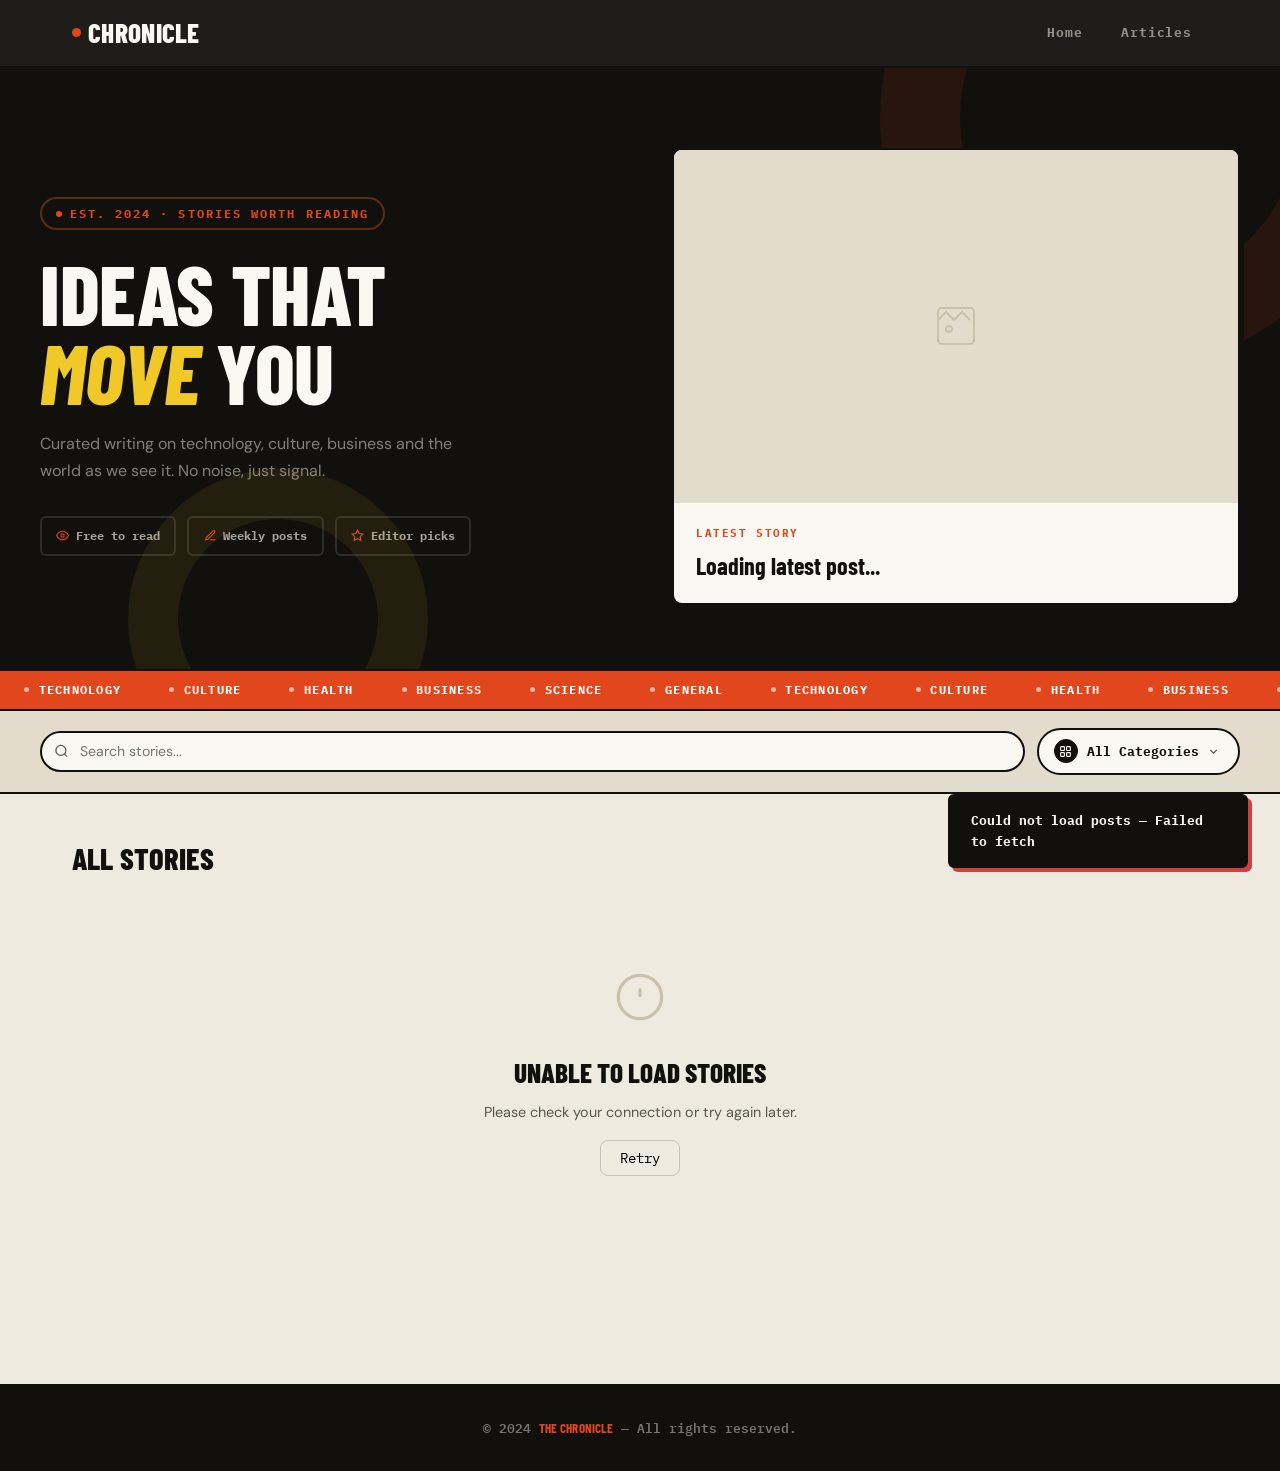
<file: index.html>
<!DOCTYPE html>
<html lang="en">
<head>
  <meta charset="UTF-8" />
  <meta name="viewport" content="width=device-width, initial-scale=1.0" />
  <title>The Chronicle — Stories Worth Reading</title>
  <meta name="description" content="A curated blog platform with stories, insights, and perspectives." />
  <link rel="stylesheet" href="css/styles.css" />
</head>
<body>

  <div class="scroll-progress" id="scroll-progress"></div>

  <header class="site-header" id="site-header">
    <div class="header-inner">
      <a href="index.html" class="site-logo">
        <div class="site-logo-dot"></div>
        Chronicle
      </a>
      <nav class="site-nav">
        <a href="index.html">Home</a>
        <a href="#posts">Articles</a>
      </nav>
    </div>
  </header>

  <section class="hero">
    <div class="hero-inner">
      <div class="hero-text">
        <div class="hero-kicker hero-anim hero-anim-1">
          <span class="hero-kicker-dot"></span>
          Est. 2024 &middot; Stories Worth Reading
        </div>
        <h1 class="hero-anim hero-anim-2">Ideas That<br /><em>Move</em> You</h1>
        <p class="hero-sub hero-anim hero-anim-3">
          Curated writing on technology, culture, business and the world as we see it.
          No noise, just signal.
        </p>
        <div class="hero-chips hero-anim hero-anim-4">
          <div class="hero-chip">
            <svg viewBox="0 0 24 24" fill="none" stroke="currentColor" stroke-width="2">
              <path d="M1 12s4-8 11-8 11 8 11 8-4 8-11 8-11-8-11-8z"/><circle cx="12" cy="12" r="3"/>
            </svg>
            Free to read
          </div>
          <div class="hero-chip">
            <svg viewBox="0 0 24 24" fill="none" stroke="currentColor" stroke-width="2">
              <path d="M12 20h9"/><path d="M16.5 3.5a2.121 2.121 0 0 1 3 3L7 19l-4 1 1-4 9.5-9.5z"/>
            </svg>
            Weekly posts
          </div>
          <div class="hero-chip">
            <svg viewBox="0 0 24 24" fill="none" stroke="currentColor" stroke-width="2">
              <polygon points="12 2 15.09 8.26 22 9.27 17 14.14 18.18 21.02 12 17.77 5.82 21.02 7 14.14 2 9.27 8.91 8.26 12 2"/>
            </svg>
            Editor picks
          </div>
        </div>
      </div>

      <a href="#" class="hero-featured hero-anim hero-anim-5" id="hero-featured">
        <div class="hero-featured-img" id="hero-featured-img">
          <svg viewBox="0 0 24 24" fill="none" stroke="currentColor" stroke-width="1">
            <rect x="3" y="3" width="18" height="18" rx="2"/>
            <path d="m3 9 4-4 4 4 4-4 4 4"/>
            <circle cx="8.5" cy="13.5" r="1.5"/>
          </svg>
        </div>
        <div class="hero-featured-body">
          <div class="hero-featured-cat" id="hero-featured-cat">Latest Story</div>
          <div class="hero-featured-title" id="hero-featured-title">Loading latest post...</div>
        </div>
      </a>
    </div>
  </section>

  <div class="ticker">
    <div class="ticker-track" id="ticker-track">
      <span class="ticker-item">Technology</span>
      <span class="ticker-item">Culture</span>
      <span class="ticker-item">Health</span>
      <span class="ticker-item">Business</span>
      <span class="ticker-item">Science</span>
      <span class="ticker-item">General</span>
      <span class="ticker-item">Technology</span>
      <span class="ticker-item">Culture</span>
      <span class="ticker-item">Health</span>
      <span class="ticker-item">Business</span>
      <span class="ticker-item">Science</span>
      <span class="ticker-item">General</span>
    </div>
  </div>

  <section class="search-section">
    <div class="search-inner">
      <div class="search-input-wrap">
        <svg class="search-icon" viewBox="0 0 24 24" fill="none" stroke="currentColor" stroke-width="2">
          <circle cx="11" cy="11" r="8"/><path d="m21 21-4.35-4.35"/>
        </svg>
        <input id="search-input" class="search-input" type="search" placeholder="Search stories..." />
      </div>
      <div class="cat-select" id="cat-select">
        <button type="button" class="cat-select-trigger" id="cat-select-trigger" aria-haspopup="listbox" aria-expanded="false">
          <span class="cat-select-icon" id="cat-select-icon"></span>
          <span id="cat-select-label">All Categories</span>
          <svg class="cat-select-chevron" viewBox="0 0 24 24" fill="none" stroke="currentColor" stroke-width="2.5">
            <polyline points="6 9 12 15 18 9"/>
          </svg>
        </button>
        <ul class="cat-select-menu" id="cat-select-menu" role="listbox" aria-label="Filter by category"></ul>
      </div>
    </div>
  </section>

  <main class="main-content" id="posts">
    <div class="section-header reveal">
      <h2 class="section-title">All Stories</h2>
      <span class="section-count" id="post-count"></span>
    </div>
    <div id="posts-grid" class="posts-grid"></div>
    <div id="pagination" class="pagination"></div>
  </main>

  <footer class="site-footer">
    <p>&copy; 2024 <strong>The Chronicle</strong> &mdash; All rights reserved.</p>
  </footer>

  <button class="back-to-top" id="back-to-top" aria-label="Back to top">
    <svg viewBox="0 0 24 24" fill="none" stroke="currentColor" stroke-width="2.5">
      <path d="M12 19V5M5 12l7-7 7 7"/>
    </svg>
  </button>

  <div id="toast" class="toast"></div>

  <script src="js/config.js"></script>
  <script src="js/main.js"></script>
</body>
</html>
</file>
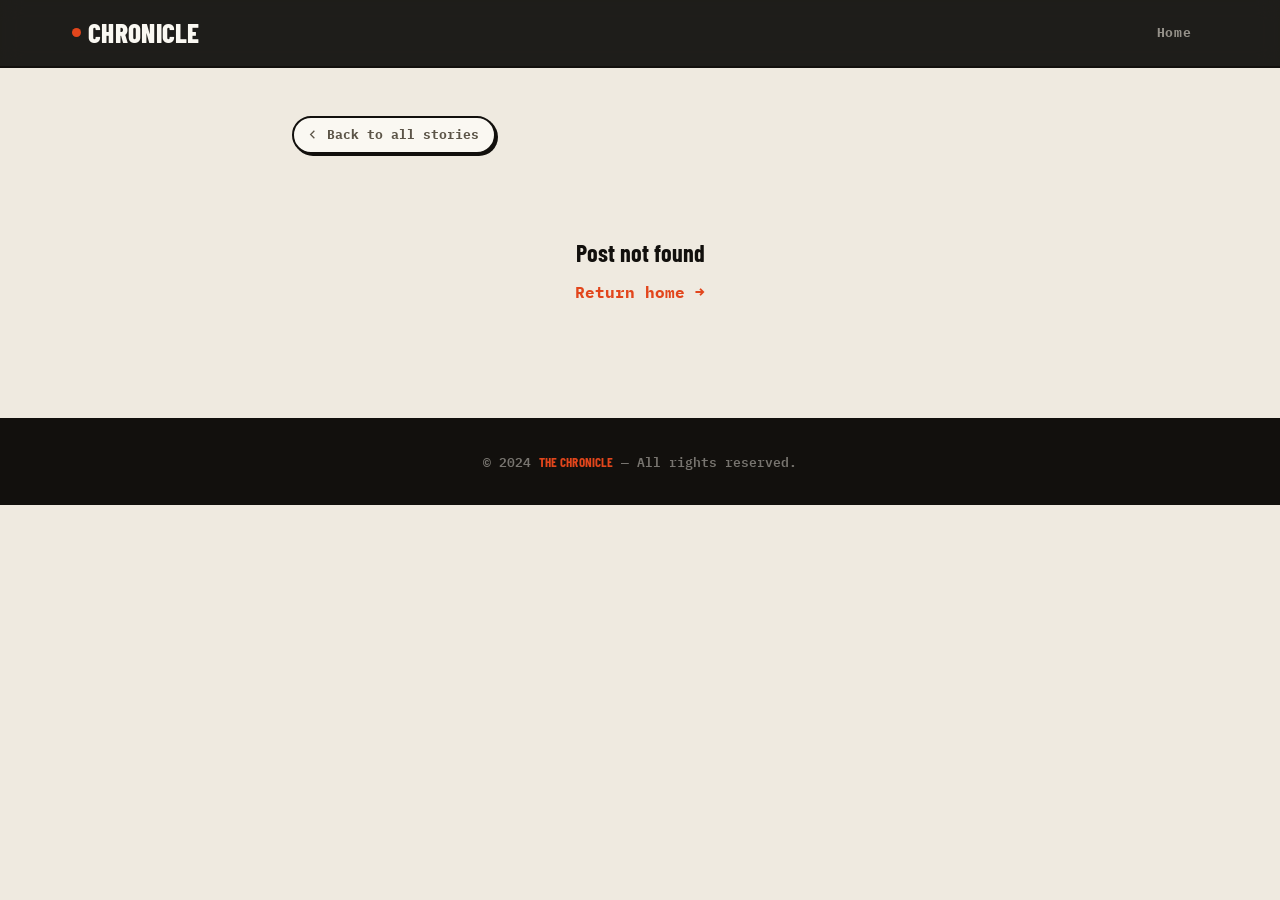
<file: post.html>
<!DOCTYPE html>
<html lang="en">
<head>
  <meta charset="UTF-8" />
  <meta name="viewport" content="width=device-width, initial-scale=1.0" />
  <title>Loading... — The Chronicle</title>
  <meta name="description" content="" />
  <link rel="stylesheet" href="css/styles.css" />
</head>
<body>

  <div class="scroll-progress" id="scroll-progress"></div>

  <header class="site-header" id="site-header">
    <div class="header-inner">
      <a href="index.html" class="site-logo">
        <div class="site-logo-dot"></div>
        Chronicle
      </a>
      <nav class="site-nav">
        <a href="index.html">Home</a>
      </nav>
    </div>
  </header>

  <article id="post-container" class="post-article">
    <a href="index.html" class="back-link">
      <svg viewBox="0 0 24 24" fill="none" stroke="currentColor" stroke-width="2">
        <path d="m15 18-6-6 6-6"/>
      </svg>
      Back to all stories
    </a>

    <div id="post-content">
      <!-- Skeleton loader -->
      <div>
        <div class="skeleton" style="height:13px;width:90px;margin-bottom:1.2rem;border-radius:100px"></div>
        <div class="skeleton" style="height:52px;width:92%;margin-bottom:0.5rem"></div>
        <div class="skeleton" style="height:52px;width:74%;margin-bottom:1.5rem"></div>
        <div class="skeleton" style="height:13px;width:220px;margin-bottom:2.2rem"></div>
        <div class="skeleton" style="height:380px;margin-bottom:2.2rem"></div>
        <div class="skeleton" style="height:13px;width:100%;margin-bottom:0.9rem"></div>
        <div class="skeleton" style="height:13px;width:100%;margin-bottom:0.9rem"></div>
        <div class="skeleton" style="height:13px;width:80%;margin-bottom:0.9rem"></div>
        <div class="skeleton" style="height:13px;width:95%;margin-bottom:0.9rem"></div>
        <div class="skeleton" style="height:13px;width:65%"></div>
      </div>
    </div>
  </article>

  <footer class="site-footer">
    <p>&copy; 2024 <strong>The Chronicle</strong> &mdash; All rights reserved.</p>
  </footer>

  <button class="back-to-top" id="back-to-top" aria-label="Back to top">
    <svg viewBox="0 0 24 24" fill="none" stroke="currentColor" stroke-width="2.5">
      <path d="M12 19V5M5 12l7-7 7 7"/>
    </svg>
  </button>

  <div id="toast" class="toast"></div>

  <script src="js/config.js"></script>
  <script src="js/post.js"></script>
</body>
</html>
</file>
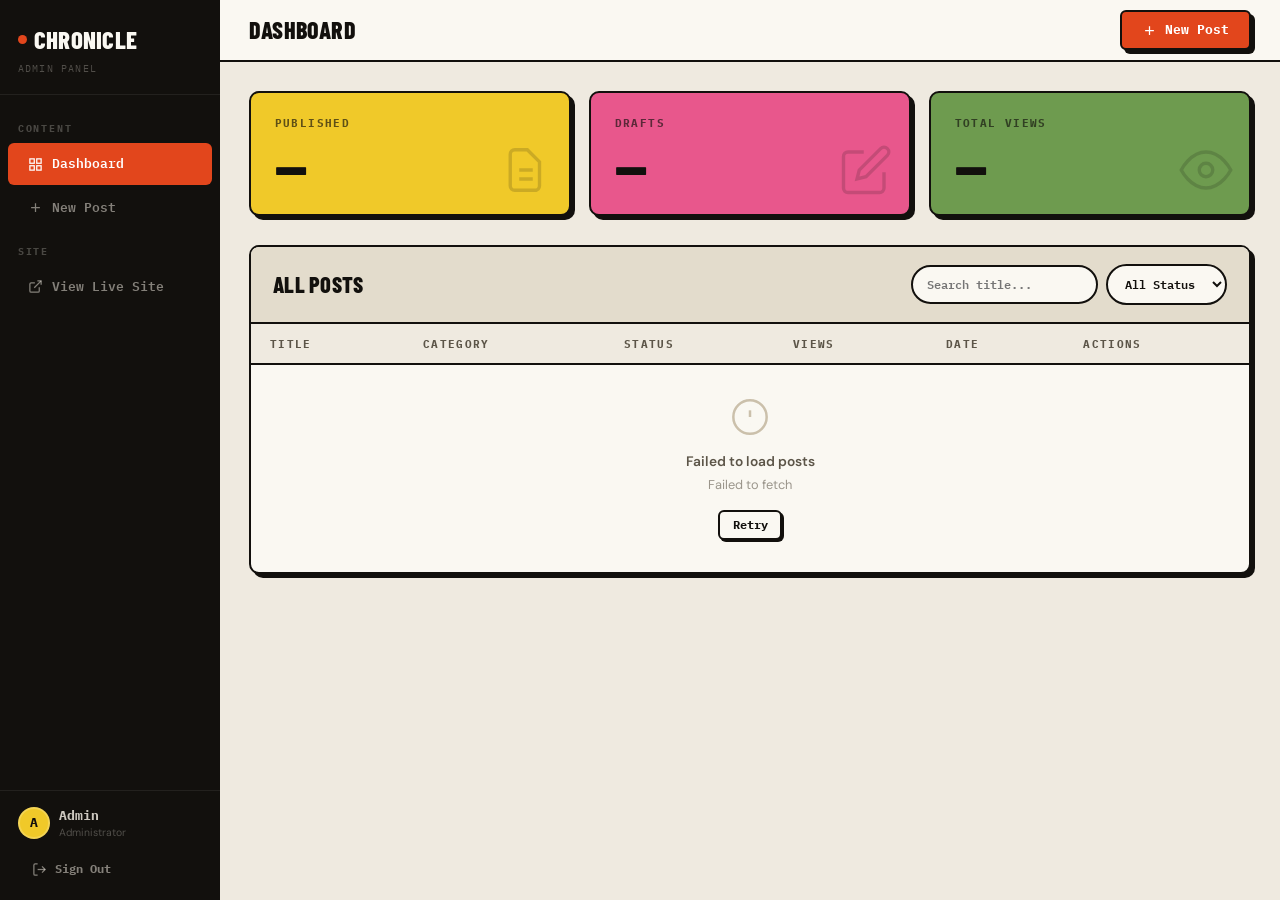
<file: admin/dashboard.html>
<!DOCTYPE html>
<html lang="en">
<head>
  <meta charset="UTF-8" />
  <meta name="viewport" content="width=device-width, initial-scale=1.0" />
  <title>Dashboard &mdash; The Chronicle Admin</title>
  <link rel="stylesheet" href="css/admin.css" />
</head>
<body>

<div class="admin-layout">

  <aside class="sidebar" id="sidebar">
    <div class="sidebar-brand">
      <div class="sidebar-logo">
        <div class="sidebar-logo-dot"></div>
        Chronicle
      </div>
      <div class="sidebar-tagline">Admin Panel</div>
    </div>
    <nav class="sidebar-nav">
      <div class="sidebar-section-label">Content</div>
      <a href="dashboard.html" class="sidebar-link active">
        <svg viewBox="0 0 24 24" fill="none" stroke="currentColor" stroke-width="2">
          <rect x="3" y="3" width="7" height="7"/><rect x="14" y="3" width="7" height="7"/>
          <rect x="14" y="14" width="7" height="7"/><rect x="3" y="14" width="7" height="7"/>
        </svg>
        Dashboard
      </a>
      <a href="create.html" class="sidebar-link">
        <svg viewBox="0 0 24 24" fill="none" stroke="currentColor" stroke-width="2">
          <path d="M12 5v14M5 12h14"/>
        </svg>
        New Post
      </a>
      <div class="sidebar-section-label">Site</div>
      <a href="../index.html" class="sidebar-link" target="_blank">
        <svg viewBox="0 0 24 24" fill="none" stroke="currentColor" stroke-width="2">
          <path d="M18 13v6a2 2 0 0 1-2 2H5a2 2 0 0 1-2-2V8a2 2 0 0 1 2-2h6"/>
          <polyline points="15 3 21 3 21 9"/><line x1="10" y1="14" x2="21" y2="3"/>
        </svg>
        View Live Site
      </a>
    </nav>
    <div class="sidebar-footer">
      <div class="sidebar-user">
        <div class="sidebar-avatar" id="user-avatar">A</div>
        <div>
          <div class="sidebar-user-name" id="user-name">Admin</div>
          <div class="sidebar-user-role">Administrator</div>
        </div>
      </div>
      <button class="btn btn-ghost btn-sm btn-full" id="logout-btn" style="justify-content:flex-start">
        <svg viewBox="0 0 24 24" fill="none" stroke="currentColor" stroke-width="2">
          <path d="M9 21H5a2 2 0 0 1-2-2V5a2 2 0 0 1 2-2h4"/>
          <polyline points="16 17 21 12 16 7"/><line x1="21" y1="12" x2="9" y2="12"/>
        </svg>
        Sign Out
      </button>
    </div>
  </aside>

  <!-- Mobile overlay -->
  <div class="sidebar-overlay" id="sidebar-overlay" onclick="closeSidebar()"></div>

  <main class="admin-main">
    <div class="admin-topbar">
      <div style="display:flex;align-items:center;gap:0.8rem">
        <button class="hamburger" id="hamburger-btn" onclick="toggleSidebar()" aria-label="Open menu">
          <svg viewBox="0 0 24 24" fill="none" stroke="currentColor" stroke-width="2">
            <line x1="3" y1="6"  x2="21" y2="6"/>
            <line x1="3" y1="12" x2="21" y2="12"/>
            <line x1="3" y1="18" x2="21" y2="18"/>
          </svg>
        </button>
        <h1 class="topbar-title">Dashboard</h1>
      </div>
      <div class="topbar-actions">
        <a href="create.html" class="btn btn-primary">
          <svg viewBox="0 0 24 24" fill="none" stroke="currentColor" stroke-width="2">
            <path d="M12 5v14M5 12h14"/>
          </svg>
          <span class="btn-text">New Post</span>
        </a>
      </div>
    </div>

    <div class="admin-body">

      <!-- STAT CARDS -->
      <div class="stats-row">
        <div class="stat-card stat-card-yellow">
          <div>
            <div class="stat-card-label">Published</div>
            <div class="stat-card-value" id="stat-published">—</div>
          </div>
          <div class="stat-card-deco">
            <svg viewBox="0 0 24 24" fill="none" stroke="currentColor" stroke-width="1.5">
              <path d="M9 12h6m-6 4h6m2 5H7a2 2 0 0 1-2-2V5a2 2 0 0 1 2-2h5.586l5.414 5.414V19a2 2 0 0 1-2 2z"/>
            </svg>
          </div>
        </div>
        <div class="stat-card stat-card-pink">
          <div>
            <div class="stat-card-label">Drafts</div>
            <div class="stat-card-value" id="stat-draft">—</div>
          </div>
          <div class="stat-card-deco">
            <svg viewBox="0 0 24 24" fill="none" stroke="currentColor" stroke-width="1.5">
              <path d="M11 4H4a2 2 0 0 0-2 2v14a2 2 0 0 0 2 2h14a2 2 0 0 0 2-2v-7"/>
              <path d="M18.5 2.5a2.121 2.121 0 0 1 3 3L12 15l-4 1 1-4 9.5-9.5z"/>
            </svg>
          </div>
        </div>
        <div class="stat-card stat-card-sage">
          <div>
            <div class="stat-card-label">Total Views</div>
            <div class="stat-card-value" id="stat-views">—</div>
          </div>
          <div class="stat-card-deco">
            <svg viewBox="0 0 24 24" fill="none" stroke="currentColor" stroke-width="1.5">
              <path d="M1 12s4-8 11-8 11 8 11 8-4 8-11 8-11-8-11-8z"/>
              <circle cx="12" cy="12" r="3"/>
            </svg>
          </div>
        </div>
      </div>

      <!-- POSTS TABLE -->
      <div class="table-card">
        <div class="table-card-header">
          <span class="table-card-title">All Posts</span>
          <div class="table-filters">
            <input class="filter-input" id="filter-search" type="search" placeholder="Search title..." />
            <select class="filter-input" id="filter-status">
              <option value="">All Status</option>
              <option value="published">Published</option>
              <option value="draft">Draft</option>
            </select>
          </div>
        </div>
        <div style="overflow-x:auto">
          <table>
            <thead>
              <tr>
                <th>Title</th>
                <th>Category</th>
                <th>Status</th>
                <th>Views</th>
                <th>Date</th>
                <th>Actions</th>
              </tr>
            </thead>
            <tbody id="posts-tbody">
              <tr>
                <td colspan="6" class="table-empty">
                  <svg viewBox="0 0 24 24" fill="none" stroke="currentColor" stroke-width="1.5">
                    <circle cx="12" cy="12" r="10"/>
                    <line x1="12" y1="8" x2="12" y2="12"/>
                    <line x1="12" y1="16" x2="12.01" y2="16"/>
                  </svg>
                  <p>Loading posts...</p>
                </td>
              </tr>
            </tbody>
          </table>
        </div>
      </div>

    </div>
  </main>
</div>

<!-- DELETE MODAL -->
<div class="modal-overlay" id="delete-modal">
  <div class="modal">
    <div class="modal-icon">
      <svg viewBox="0 0 24 24" fill="none" stroke="currentColor" stroke-width="2">
        <polyline points="3 6 5 6 21 6"/>
        <path d="M19 6l-1 14H6L5 6"/>
        <path d="M10 11v6M14 11v6"/>
        <path d="M9 6V4h6v2"/>
      </svg>
    </div>
    <h2 class="modal-title">Delete Post?</h2>
    <p class="modal-text">Delete "<strong id="modal-post-title"></strong>"? This cannot be undone.</p>
    <div class="modal-actions">
      <button class="btn btn-secondary" id="modal-cancel">Cancel</button>
      <button class="btn btn-danger" id="modal-confirm">
        <div class="btn-loader"></div>
        <span class="btn-text">Delete Post</span>
      </button>
    </div>
  </div>
</div>

<div id="toast" class="toast"></div>

<script src="../js/config.js"></script>
<script src="js/dashboard.js"></script>
</body>
</html>
</file>
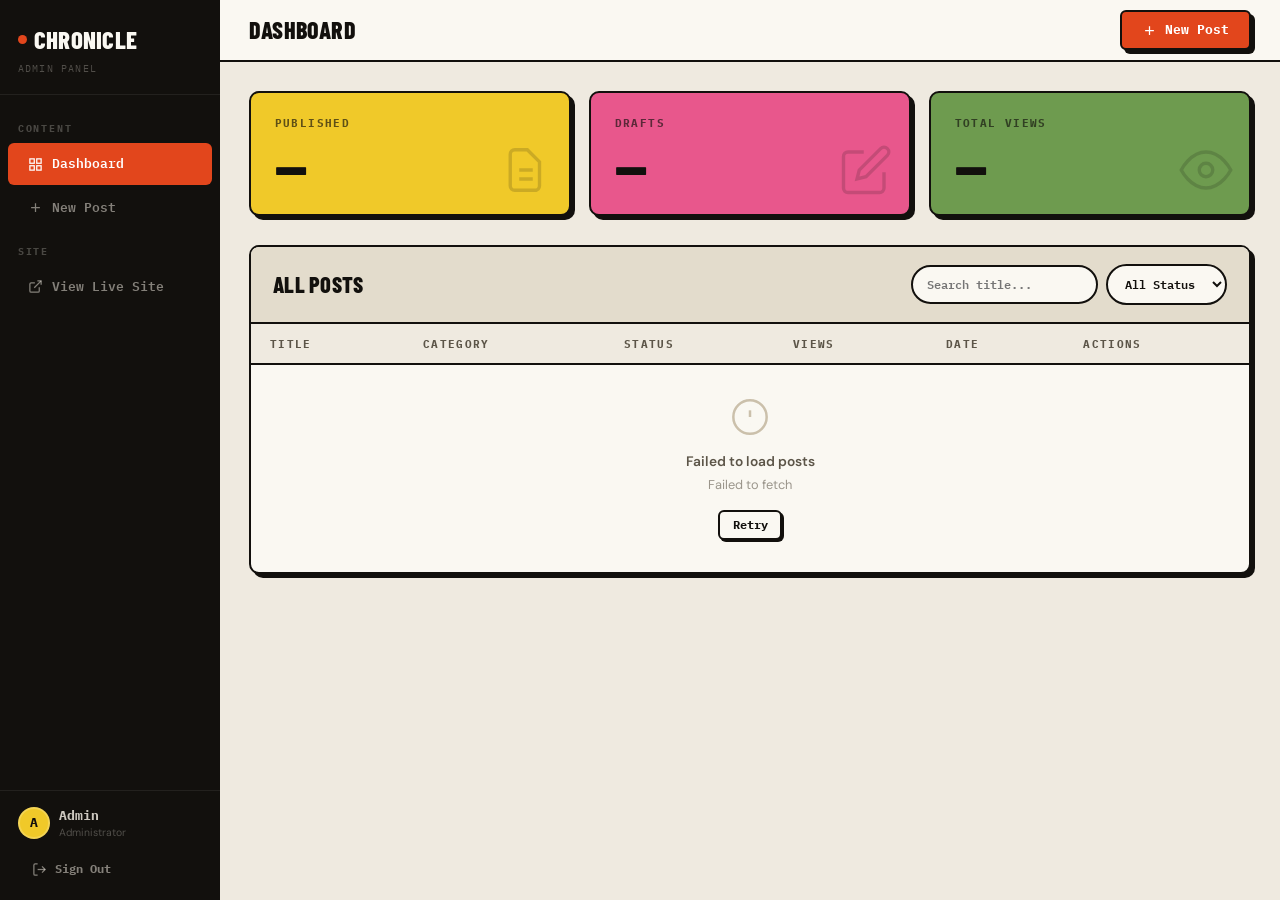
<file: admin/login.html>
<!DOCTYPE html>
<html lang="en">
<head>
  <meta charset="UTF-8" />
  <meta name="viewport" content="width=device-width, initial-scale=1.0" />
  <title>Admin Login — The Chronicle</title>
  <link rel="stylesheet" href="css/admin.css" />
</head>
<body>

<div class="login-page">

  <!-- LEFT PANEL - decorative -->
  <div class="login-left">
    <div class="login-decoration">
      <div class="login-badge">Content Management</div>
      <div class="login-big-text">
        The<br /><em>Chronicle</em>
      </div>
      <p class="login-tagline">Write. Publish. Inspire.</p>
      <div class="login-chips">
        <div class="chip chip-yellow">
          <svg viewBox="0 0 24 24" fill="none" stroke="currentColor" stroke-width="2"
            style="width:13px;height:13px;display:inline;margin-right:4px">
            <path d="M12 20h9"/><path d="M16.5 3.5a2.121 2.121 0 0 1 3 3L7 19l-4 1 1-4 9.5-9.5z"/>
          </svg>
          Create
        </div>
        <div class="chip chip-pink">
          <svg viewBox="0 0 24 24" fill="none" stroke="currentColor" stroke-width="2"
            style="width:13px;height:13px;display:inline;margin-right:4px">
            <path d="M1 12s4-8 11-8 11 8 11 8-4 8-11 8-11-8-11-8z"/><circle cx="12" cy="12" r="3"/>
          </svg>
          Publish
        </div>
        <div class="chip chip-sage">
          <svg viewBox="0 0 24 24" fill="none" stroke="currentColor" stroke-width="2"
            style="width:13px;height:13px;display:inline;margin-right:4px">
            <polyline points="22 12 18 12 15 21 9 3 6 12 2 12"/>
          </svg>
          Analyse
        </div>
      </div>
    </div>
  </div>

  <!-- RIGHT PANEL - form -->
  <div class="login-right">
    <div class="login-box">

      <div class="login-logo">
        <div class="login-logo-dot"></div>
        Chronicle
      </div>

      <h1 class="login-title">Welcome<br />back</h1>
      <p class="login-subtitle">Sign in to manage your content</p>

      <form id="login-form" novalidate>

        <div class="form-group">
          <label class="form-label" for="username">Username</label>
          <input
            id="username"
            class="form-input"
            type="text"
            placeholder="admin"
            autocomplete="username"
            required
          />
          <span class="form-error" id="username-err">Username is required</span>
        </div>

        <div class="form-group">
          <label class="form-label" for="password">Password</label>
          <input
            id="password"
            class="form-input"
            type="password"
            placeholder="&bull;&bull;&bull;&bull;&bull;&bull;&bull;&bull;"
            autocomplete="current-password"
            required
          />
          <span class="form-error" id="password-err">Password is required</span>
        </div>

        <div id="login-error"
          style="display:none;margin-bottom:1.2rem;padding:0.8rem 1rem;
            background:var(--danger-pale);color:var(--danger);
            border:2px solid var(--danger);border-radius:var(--radius-sm);
            font-family:var(--font-ui);font-weight:700;font-size:0.84rem">
        </div>

        <button type="submit" class="btn btn-primary btn-lg btn-full" id="login-btn">
          <div class="btn-loader"></div>
          <span class="btn-text">Sign In</span>
          <svg viewBox="0 0 24 24" fill="none" stroke="currentColor" stroke-width="2">
            <path d="M15 3h4a2 2 0 0 1 2 2v14a2 2 0 0 1-2 2h-4"/>
            <polyline points="10 17 15 12 10 7"/>
            <line x1="15" y1="12" x2="3" y2="12"/>
          </svg>
        </button>

      </form>

      <p style="margin-top:1.6rem;text-align:center">
        <a href="../index.html"
          style="font-family:var(--font-ui);font-size:0.8rem;font-weight:700;
            color:var(--muted);display:inline-flex;align-items:center;gap:0.35rem">
          <svg viewBox="0 0 24 24" fill="none" stroke="currentColor" stroke-width="2" width="14" height="14">
            <path d="m15 18-6-6 6-6"/>
          </svg>
          Back to public site
        </a>
      </p>

    </div>
  </div>
</div>

<script src="../js/config.js"></script>
<script src="js/login.js"></script>
</body>
</html>
</file>
<file: css/styles.css>
/* ── IMPORTS ──────────────────────────────────────────────────────────── */
@import url('https://fonts.googleapis.com/css2?family=Barlow+Condensed:wght@500;600;700;800;900&family=IBM+Plex+Mono:wght@400;500;600;700&family=DM+Sans:wght@300;400;500;600&display=swap');

/* ── VARIABLES ────────────────────────────────────────────────────────── */
:root {
  --cream:        #EFEAE0;
  --cream-2:      #E3DCCC;
  --paper:        #FAF8F2;
  --ink:          #12100D;
  --ink-soft:     #221F19;
  --muted:        #5C5548;
  --muted-light:  #8B8375;
  --orange:       #E2461C;
  --orange-light: #F05E33;
  --orange-pale:  #FCE7DF;
  --card-yellow:  #F0C929;
  --card-pink:    #E8578C;
  --card-sage:    #6E9B4F;
  --card-sky:     #2E8FA8;
  --border:       #12100D;
  --border-light: #CBC0AB;
  --border-w:     2px;
  --radius-sm:    6px;
  --radius:       10px;
  --shadow:       4px 4px 0px #12100D;
  --shadow-sm:    2px 2px 0px #12100D;
  --transition:   0.15s ease;
  --font-display: 'Barlow Condensed', 'Impact', sans-serif;
  --font-ui:      'IBM Plex Mono', 'Courier New', monospace;
  --font-body:    'DM Sans', system-ui, sans-serif;
}

/* ── RESET ────────────────────────────────────────────────────────────── */
*, *::before, *::after { box-sizing: border-box; margin: 0; padding: 0; }
html { scroll-behavior: smooth; }
body {
  font-family: var(--font-body);
  background: var(--cream);
  color: var(--ink);
  line-height: 1.6;
  -webkit-font-smoothing: antialiased;
}
a { color: inherit; text-decoration: none; }
img { display: block; max-width: 100%; }

/* ── SCROLL PROGRESS BAR ──────────────────────────────────────────────── */
.scroll-progress {
  position: fixed;
  top: 0; left: 0;
  height: 3px;
  width: 0%;
  background: var(--orange);
  z-index: 200;
  transition: width 0.1s linear;
}

/* ── SITE HEADER ──────────────────────────────────────────────────────── */
.site-header {
  background: rgba(18,16,13,0.94);
  -webkit-backdrop-filter: blur(10px);
  backdrop-filter: blur(10px);
  border-bottom: var(--border-w) solid var(--border);
  position: sticky;
  top: 0;
  z-index: 100;
  transition: height 0.2s ease, box-shadow 0.2s ease;
}

.site-header.scrolled { box-shadow: 0 4px 0 rgba(18,16,13,0.06); }

.header-inner {
  max-width: 1200px;
  margin: 0 auto;
  padding: 0 2rem;
  display: flex;
  align-items: center;
  justify-content: space-between;
  height: 66px;
  transition: height 0.2s ease;
}

.site-header.scrolled .header-inner { height: 54px; }

.site-logo {
  font-family: var(--font-display);
  font-size: 1.7rem;
  font-weight: 800;
  text-transform: uppercase;
  letter-spacing: 0.01em;
  color: var(--paper);
  display: flex;
  align-items: center;
  gap: 0.45rem;
}

.site-logo-dot {
  width: 9px; height: 9px;
  background: var(--orange);
  border-radius: 50%;
}

.site-nav {
  display: flex;
  align-items: center;
  gap: 0.4rem;
}

.site-nav a {
  font-family: var(--font-ui);
  font-size: 0.8rem;
  font-weight: 700;
  letter-spacing: 0.06em;
  color: rgba(245,240,230,0.55);
  padding: 0.45rem 0.9rem;
  border-radius: 100px;
  border: 2px solid transparent;
  transition: all var(--transition);
}

.site-nav a:hover {
  color: var(--paper);
  background: rgba(255,255,255,0.08);
}

.site-nav a.nav-cta {
  background: var(--orange);
  color: #fff;
  border-color: var(--orange);
}
.site-nav a.nav-cta:hover { background: var(--orange-light); }

/* ── HERO ─────────────────────────────────────────────────────────────── */
.hero {
  background: var(--ink);
  padding: 5rem 2rem 4rem;
  position: relative;
  overflow: hidden;
  border-bottom: var(--border-w) solid var(--border);
}

/* Retro circle decorations — slow ambient drift */
.hero::before {
  content: '';
  position: absolute;
  width: 500px; height: 500px;
  border-radius: 50%;
  border: 80px solid rgba(226,70,28,0.1);
  top: -200px; right: -100px;
  animation: drift-a 18s ease-in-out infinite;
}

.hero::after {
  content: '';
  position: absolute;
  width: 300px; height: 300px;
  border-radius: 50%;
  border: 50px solid rgba(240,201,41,0.08);
  bottom: -100px; left: 10%;
  animation: drift-b 14s ease-in-out infinite;
}

@keyframes drift-a {
  0%, 100% { transform: translate(0, 0) scale(1); }
  50%      { transform: translate(-24px, 20px) scale(1.05); }
}

@keyframes drift-b {
  0%, 100% { transform: translate(0, 0) scale(1); }
  50%      { transform: translate(18px, -16px) scale(0.95); }
}

@keyframes fade-up {
  from { opacity: 0; transform: translateY(18px); }
  to   { opacity: 1; transform: translateY(0); }
}

.hero-anim {
  opacity: 0;
  animation: fade-up 0.7s cubic-bezier(0.16,1,0.3,1) forwards;
}
.hero-anim-1 { animation-delay: 0.05s; }
.hero-anim-2 { animation-delay: 0.15s; }
.hero-anim-3 { animation-delay: 0.25s; }
.hero-anim-4 { animation-delay: 0.35s; }
.hero-anim-5 { animation-delay: 0.45s; }

.hero-inner {
  position: relative;
  max-width: 1200px;
  margin: 0 auto;
  display: grid;
  grid-template-columns: 1fr 1fr;
  gap: 4rem;
  align-items: center;
}

.hero-text { }

.hero-kicker {
  display: inline-flex;
  align-items: center;
  gap: 0.5rem;
  font-family: var(--font-ui);
  font-size: 0.72rem;
  font-weight: 700;
  letter-spacing: 0.18em;
  text-transform: uppercase;
  color: var(--orange);
  border: 2px solid rgba(232,100,40,0.35);
  padding: 0.32rem 0.85rem;
  border-radius: 100px;
  margin-bottom: 1.5rem;
}

.hero-kicker-dot {
  width: 6px; height: 6px;
  background: var(--orange);
  border-radius: 50%;
  animation: pulse 2s ease-in-out infinite;
}

@keyframes pulse {
  0%, 100% { opacity: 1; transform: scale(1); }
  50% { opacity: 0.5; transform: scale(0.8); }
}

.hero h1 {
  font-family: var(--font-display);
  font-size: clamp(3rem, 6.5vw, 5.2rem);
  font-weight: 800;
  text-transform: uppercase;
  color: var(--paper);
  line-height: 0.95;
  letter-spacing: -0.005em;
  margin-bottom: 1.2rem;
}

.hero h1 em {
  color: var(--card-yellow);
  font-style: italic;
}

.hero-sub {
  font-size: 1rem;
  color: rgba(245,240,230,0.5);
  max-width: 420px;
  line-height: 1.65;
}

/* Hero stat chips */
.hero-chips {
  display: flex;
  gap: 0.7rem;
  margin-top: 2rem;
  flex-wrap: wrap;
}

.hero-chip {
  display: flex;
  align-items: center;
  gap: 0.4rem;
  padding: 0.5rem 0.9rem;
  border-radius: var(--radius-sm);
  border: 2px solid rgba(255,255,255,0.12);
  font-family: var(--font-ui);
  font-size: 0.76rem;
  font-weight: 700;
  color: rgba(245,240,230,0.65);
}

.hero-chip svg { width: 13px; height: 13px; color: var(--orange); }

/* Hero featured card */
.hero-featured {
  background: var(--paper);
  border: var(--border-w) solid var(--border);
  border-radius: var(--radius);
  overflow: hidden;
  box-shadow: var(--shadow);
  display: block;
  transform: perspective(800px) rotateX(0deg) rotateY(0deg);
  transition: transform 0.25s ease, box-shadow 0.25s ease;
  will-change: transform;
}

.hero-featured:hover {
  box-shadow: 8px 8px 0 var(--orange);
}

.hero-featured-img {
  aspect-ratio: 16/10;
  background: var(--cream-2);
  overflow: hidden;
  display: flex;
  align-items: center;
  justify-content: center;
}

.hero-featured-img img { width: 100%; height: 100%; object-fit: cover; }
.hero-featured-img svg { color: var(--border-light); width: 48px; height: 48px; }

.hero-featured-body { padding: 1.4rem; }

.hero-featured-cat {
  font-family: var(--font-ui);
  font-size: 0.68rem;
  font-weight: 700;
  letter-spacing: 0.14em;
  text-transform: uppercase;
  color: var(--orange);
  margin-bottom: 0.6rem;
}

.hero-featured-title {
  font-family: var(--font-display);
  font-size: 1.5rem;
  font-weight: 700;
  color: var(--ink);
  line-height: 1.2;
}

/* ── SEARCH SECTION ───────────────────────────────────────────────────── */
.search-section {
  background: var(--cream-2);
  border-bottom: var(--border-w) solid var(--border);
  padding: 1.1rem 2rem;
}

.search-inner {
  max-width: 1200px;
  margin: 0 auto;
  display: flex;
  gap: 0.8rem;
  align-items: center;
  flex-wrap: wrap;
}

.search-input-wrap {
  position: relative;
  flex: 1;
  min-width: 200px;
}

.search-icon {
  position: absolute;
  left: 0.9rem;
  top: 50%;
  transform: translateY(-50%);
  color: var(--muted);
  width: 15px; height: 15px;
  pointer-events: none;
}

.search-input {
  width: 100%;
  padding: 0.62rem 1rem 0.62rem 2.4rem;
  border: var(--border-w) solid var(--border);
  border-radius: 100px;
  background: var(--paper);
  font-family: var(--font-body);
  font-size: 0.88rem;
  color: var(--ink);
  outline: none;
  transition: all var(--transition);
}

.search-input:focus {
  border-color: var(--orange);
  box-shadow: 2px 2px 0 var(--orange);
}

.filter-select { display: none; } /* replaced by .cat-select below */

/* ── CATEGORY DROPDOWN (custom) ──────────────────────────────────────── */
.cat-select {
  position: relative;
  flex-shrink: 0;
}

.cat-select-trigger {
  display: flex;
  align-items: center;
  gap: 0.55rem;
  padding: 0.58rem 1.1rem 0.58rem 0.9rem;
  border: var(--border-w) solid var(--border);
  border-radius: 100px;
  background: var(--paper);
  font-family: var(--font-ui);
  font-size: 0.8rem;
  font-weight: 700;
  color: var(--ink);
  cursor: pointer;
  transition: transform var(--transition), box-shadow var(--transition), border-color var(--transition);
  white-space: nowrap;
}

.cat-select-trigger:hover {
  transform: translate(-1px, -1px);
  box-shadow: 2px 2px 0 var(--border);
}

.cat-select.is-open .cat-select-trigger {
  border-color: var(--orange);
  transform: translate(-1px, -1px);
  box-shadow: 2px 2px 0 var(--orange);
}

.cat-select-icon {
  width: 24px; height: 24px;
  border-radius: 50%;
  border: 1.5px solid var(--border);
  display: flex;
  align-items: center;
  justify-content: center;
  flex-shrink: 0;
  background: var(--badge-bg, var(--ink));
  color: var(--badge-fg, var(--paper));
  transition: background var(--transition), color var(--transition);
}

.cat-select-icon svg { width: 13px; height: 13px; }

.cat-select-chevron {
  width: 13px; height: 13px;
  color: var(--muted);
  transition: transform var(--transition);
  flex-shrink: 0;
}

.cat-select.is-open .cat-select-chevron { transform: rotate(180deg); color: var(--orange); }

.cat-select-menu {
  position: absolute;
  top: calc(100% + 8px);
  right: 0;
  min-width: 210px;
  background: var(--paper);
  border: var(--border-w) solid var(--border);
  border-radius: var(--radius-sm);
  box-shadow: var(--shadow);
  padding: 0.4rem;
  z-index: 50;
  list-style: none;
  opacity: 0;
  transform: translateY(-6px) scale(0.98);
  pointer-events: none;
  transition: opacity 0.16s ease, transform 0.16s ease;
}

.cat-select.is-open .cat-select-menu {
  opacity: 1;
  transform: translateY(0) scale(1);
  pointer-events: auto;
}

.cat-select-option {
  display: flex;
  align-items: center;
  gap: 0.7rem;
  padding: 0.5rem 0.6rem;
  border-radius: 8px;
  font-family: var(--font-body);
  font-size: 0.88rem;
  font-weight: 500;
  color: var(--ink);
  cursor: pointer;
  transition: background var(--transition), padding-left var(--transition);
}

.cat-select-option:hover { background: var(--cream-2); padding-left: 0.85rem; }

.cat-select-option.selected {
  font-weight: 700;
  background: var(--cream-2);
}

.cat-select-option-check {
  margin-left: auto;
  width: 14px; height: 14px;
  color: var(--orange);
  flex-shrink: 0;
  opacity: 0;
}

.cat-select-option.selected .cat-select-option-check { opacity: 1; }


/* ── CATEGORY TICKER ──────────────────────────────────────────────────── */
.ticker {
  background: var(--orange);
  border-bottom: var(--border-w) solid var(--border);
  overflow: hidden;
  white-space: nowrap;
}

.ticker-track {
  display: inline-flex;
  align-items: center;
  animation: ticker-scroll 26s linear infinite;
}

.ticker:hover .ticker-track { animation-play-state: paused; }

.ticker-item {
  display: inline-flex;
  align-items: center;
  gap: 0.6rem;
  font-family: var(--font-ui);
  font-size: 0.78rem;
  font-weight: 700;
  letter-spacing: 0.1em;
  text-transform: uppercase;
  color: #fff;
  padding: 0.55rem 1.5rem;
}

.ticker-item::before {
  content: '';
  width: 5px; height: 5px;
  border-radius: 50%;
  background: rgba(255,255,255,0.6);
  flex-shrink: 0;
}

@keyframes ticker-scroll {
  from { transform: translateX(0); }
  to   { transform: translateX(-50%); }
}

/* ── SCROLL REVEAL ────────────────────────────────────────────────────── */
.reveal {
  opacity: 0;
  transform: translateY(24px);
  transition: opacity 0.55s cubic-bezier(0.16,1,0.3,1) var(--reveal-delay, 0s),
              transform 0.55s cubic-bezier(0.16,1,0.3,1) var(--reveal-delay, 0s);
}
.reveal.in-view { opacity: 1; transform: translateY(0); }

/* Fade-only reveal variant for elements (like post-card) that already
   own a `transform` transition of their own for hover interactions —
   keeps the reveal from fighting the hover-lift on the same property. */
.card-reveal {
  opacity: 0;
  transition: opacity 0.5s cubic-bezier(0.16,1,0.3,1) var(--reveal-delay, 0s);
}
.card-reveal.in-view { opacity: 1; }

/* ── BACK TO TOP ──────────────────────────────────────────────────────── */
.back-to-top {
  position: fixed;
  bottom: 1.6rem; right: 1.6rem;
  width: 46px; height: 46px;
  border-radius: 50%;
  background: var(--ink);
  color: var(--paper);
  border: var(--border-w) solid var(--ink);
  display: flex;
  align-items: center;
  justify-content: center;
  cursor: pointer;
  box-shadow: var(--shadow);
  opacity: 0;
  transform: translateY(12px) scale(0.9);
  pointer-events: none;
  transition: opacity 0.25s ease, transform 0.25s ease, background 0.15s ease;
  z-index: 90;
}
.back-to-top.visible { opacity: 1; transform: translateY(0) scale(1); pointer-events: auto; }
.back-to-top:hover { background: var(--orange); border-color: var(--orange); transform: translate(-2px,-2px); }
.back-to-top svg { width: 18px; height: 18px; }


/* ── MAIN CONTENT ─────────────────────────────────────────────────────── */
.main-content {
  max-width: 1200px;
  margin: 0 auto;
  padding: 2.5rem 2rem;
}

.section-header {
  display: flex;
  align-items: baseline;
  justify-content: space-between;
  margin-bottom: 1.5rem;
}

.section-title { font-family: var(--font-display); font-size: 1.9rem; font-weight: 800; text-transform: uppercase; letter-spacing: 0.005em; }

.section-count {
  font-family: var(--font-ui);
  font-size: 0.78rem;
  font-weight: 700;
  color: var(--muted);
}

/* ── POST GRID ────────────────────────────────────────────────────────── */
.posts-grid {
  display: grid;
  grid-template-columns: repeat(auto-fill, minmax(320px, 1fr));
  gap: 1.4rem;
}

.post-card {
  background: var(--paper);
  border: var(--border-w) solid var(--border);
  border-radius: var(--radius);
  overflow: hidden;
  display: flex;
  flex-direction: column;
  box-shadow: var(--shadow-sm);
  transition: transform var(--transition), box-shadow var(--transition);
}

.post-card:hover {
  transform: translate(-3px, -3px);
  box-shadow: var(--shadow);
}

.post-card-image {
  aspect-ratio: 16/9;
  overflow: hidden;
  background: var(--cream-2);
  border-bottom: var(--border-w) solid var(--border);
  position: relative;
}

.post-card-image::after {
  content: '';
  position: absolute;
  inset: 0;
  background: linear-gradient(115deg, transparent 40%, rgba(255,255,255,0.35) 50%, transparent 60%);
  transform: translateX(-120%);
  transition: transform 0.6s ease;
  pointer-events: none;
}

.post-card:hover .post-card-image::after { transform: translateX(120%); }

.post-card-image img {
  width: 100%; height: 100%;
  object-fit: cover;
  transition: transform 0.4s ease;
}

.post-card:hover .post-card-image img { transform: scale(1.04); }

.post-card-image.no-image {
  display: flex;
  align-items: center;
  justify-content: center;
}

.post-card-image.no-image svg { color: var(--border-light); width: 44px; height: 44px; }

.post-card-body {
  padding: 1.4rem;
  flex: 1;
  display: flex;
  flex-direction: column;
}

/* Category pill — icon + label, one distinct look per category */
.post-card-category {
  display: inline-flex;
  align-items: center;
  gap: 0.4rem;
  padding: 0.28rem 0.75rem 0.28rem 0.55rem;
  border-radius: 100px;
  border: var(--border-w) solid var(--border);
  font-family: var(--font-ui);
  font-size: 0.66rem;
  font-weight: 700;
  letter-spacing: 0.08em;
  text-transform: uppercase;
  color: var(--ink);
  background: var(--card-yellow);
  margin-bottom: 0.75rem;
  align-self: flex-start;
}

.post-card-category svg { width: 12px; height: 12px; flex-shrink: 0; }

.post-card-title {
  font-family: var(--font-display);
  font-size: 1.45rem;
  font-weight: 700;
  line-height: 1.2;
  color: var(--ink);
  margin-bottom: 0.7rem;
  transition: color var(--transition);
}

.post-card:hover .post-card-title { color: var(--orange); }

.post-card-excerpt {
  font-size: 0.87rem;
  color: var(--muted);
  line-height: 1.65;
  flex: 1;
  display: -webkit-box;
  -webkit-line-clamp: 2;
  -webkit-box-orient: vertical;
  overflow: hidden;
}

.post-card-footer {
  display: flex;
  align-items: center;
  justify-content: space-between;
  margin-top: 1.1rem;
  padding-top: 0.9rem;
  border-top: 1px solid var(--border-light);
}

.post-card-meta {
  display: flex;
  flex-direction: column;
  gap: 0.2rem;
}

.post-card-date {
  font-family: var(--font-ui);
  font-size: 0.74rem;
  font-weight: 600;
  color: var(--muted);
}

.post-card-views {
  display: flex;
  align-items: center;
  gap: 0.3rem;
  font-size: 0.68rem;
  color: var(--muted-light);
  font-family: var(--font-body);
  opacity: 0.85;
}

.post-card-views svg { width: 12px; height: 12px; }

.read-more {
  display: inline-flex;
  align-items: center;
  gap: 0.4rem;
  font-family: var(--font-ui);
  font-size: 0.78rem;
  font-weight: 800;
  color: var(--orange);
  transition: gap var(--transition);
}

.read-more:hover { gap: 0.7rem; }

/* ── LEAD CARD (magazine layout) ─────────────────────────────────────── */
.lead-card {
  grid-column: 1 / -1;
  flex-direction: row;
  box-shadow: var(--shadow);
}

.lead-card:hover {
  transform: translate(-4px, -4px);
  box-shadow: 8px 8px 0px var(--border);
}

.lead-card .post-card-image {
  flex: 0 0 52%;
  aspect-ratio: auto;
  border-bottom: none;
  border-right: var(--border-w) solid var(--border);
}

.lead-card .post-card-body {
  flex: 1;
  padding: 2rem 2.2rem;
  justify-content: center;
}

.lead-card .post-card-category {
  background: var(--orange);
  color: var(--paper);
  border-color: var(--orange);
}

.lead-card .post-card-title {
  font-size: clamp(1.7rem, 2.6vw, 2.4rem);
  line-height: 1.08;
  margin-bottom: 0.9rem;
}

.lead-card .post-card-excerpt {
  -webkit-line-clamp: 3;
  font-size: 0.98rem;
  line-height: 1.7;
}

.lead-card .post-card-footer { margin-top: 1.4rem; padding-top: 1.1rem; }

.lead-cta {
  display: inline-flex;
  align-items: center;
  gap: 0.5rem;
  padding: 0.6rem 1.3rem;
  border-radius: 100px;
  border: var(--border-w) solid var(--border);
  background: var(--ink);
  color: var(--paper);
  font-family: var(--font-ui);
  font-size: 0.78rem;
  font-weight: 700;
  letter-spacing: 0.02em;
  transition: background var(--transition), transform var(--transition), box-shadow var(--transition);
}

.lead-cta:hover {
  background: var(--orange);
  border-color: var(--orange);
  transform: translate(-2px, -2px);
  box-shadow: var(--shadow-sm);
}

.lead-cta svg { width: 14px; height: 14px; }

.more-stories-label {
  font-family: var(--font-ui);
  font-size: 0.78rem;
  font-weight: 700;
  letter-spacing: 0.14em;
  text-transform: uppercase;
  color: var(--muted);
  grid-column: 1 / -1;
  display: flex;
  align-items: center;
  gap: 0.7rem;
  margin: 0.4rem 0 -0.3rem;
}

.more-stories-label::after {
  content: '';
  flex: 1;
  height: 1px;
  background: var(--border-light);
}

/* ── PAGINATION ───────────────────────────────────────────────────────── */
.pagination {
  display: flex;
  justify-content: center;
  align-items: center;
  gap: 0.5rem;
  margin-top: 2.5rem;
}

.page-btn {
  padding: 0.5rem 1rem;
  border: var(--border-w) solid var(--border);
  border-radius: 100px;
  background: var(--paper);
  font-family: var(--font-ui);
  font-size: 0.8rem;
  font-weight: 700;
  color: var(--muted);
  cursor: pointer;
  transition: all var(--transition);
  box-shadow: var(--shadow-sm);
}

.page-btn:hover, .page-btn.active {
  background: var(--orange);
  border-color: var(--orange);
  color: #fff;
  transform: translate(-1px,-1px);
  box-shadow: 3px 3px 0 var(--ink);
}

/* ── EMPTY STATE ──────────────────────────────────────────────────────── */
.empty-state {
  text-align: center;
  padding: 4rem 2rem;
  grid-column: 1/-1;
}

.empty-state svg {
  width: 52px; height: 52px;
  margin: 0 auto 1.3rem;
  color: var(--border-light);
}

.empty-state h3 {
  font-family: var(--font-display);
  font-size: 1.7rem;
  font-weight: 800;
  text-transform: uppercase;
  margin-bottom: 0.4rem;
}

.empty-state p { font-size: 0.9rem; color: var(--muted); }

/* ── SKELETON ─────────────────────────────────────────────────────────── */
.skeleton {
  background: linear-gradient(90deg, var(--cream-2) 25%, var(--border-light) 50%, var(--cream-2) 75%);
  background-size: 200% 100%;
  animation: shimmer 1.4s infinite;
  border-radius: var(--radius-sm);
}

@keyframes shimmer {
  0% { background-position: -200% 0; }
  100% { background-position: 200% 0; }
}

/* ── POST PAGE ────────────────────────────────────────────────────────── */
.post-article {
  max-width: 760px;
  margin: 3rem auto;
  padding: 0 2rem;
}

.back-link {
  display: inline-flex;
  align-items: center;
  gap: 0.45rem;
  font-family: var(--font-ui);
  font-size: 0.8rem;
  font-weight: 700;
  color: var(--muted);
  margin-bottom: 2rem;
  padding: 0.42rem 0.9rem 0.42rem 0.7rem;
  border: var(--border-w) solid var(--border);
  border-radius: 100px;
  background: var(--paper);
  transition: all var(--transition);
  box-shadow: var(--shadow-sm);
}

.back-link:hover {
  background: var(--orange);
  border-color: var(--orange);
  color: #fff;
  transform: translate(-1px,-1px);
  box-shadow: 3px 3px 0 var(--ink);
}

.back-link svg { width: 15px; height: 15px; }

.post-header {
  margin-bottom: 2rem;
  padding-bottom: 1.8rem;
  border-bottom: var(--border-w) solid var(--border);
}

.post-kicker {
  display: inline-block;
  padding: 0.2rem 0.75rem;
  border-radius: 100px;
  border: var(--border-w) solid var(--border);
  font-family: var(--font-ui);
  font-size: 0.68rem;
  font-weight: 700;
  letter-spacing: 0.12em;
  text-transform: uppercase;
  background: var(--card-yellow);
  color: var(--ink);
  margin-bottom: 1rem;
}

.post-title {
  font-family: var(--font-display);
  font-size: clamp(2.4rem, 6vw, 4rem);
  font-weight: 800;
  text-transform: uppercase;
  line-height: 1;
  letter-spacing: -0.005em;
  margin-bottom: 1.3rem;
}

.post-meta {
  display: flex;
  align-items: center;
  gap: 1.2rem;
  flex-wrap: wrap;
  font-family: var(--font-ui);
  font-size: 0.8rem;
  font-weight: 600;
  color: var(--muted);
}

.post-meta-item { display: flex; align-items: center; gap: 0.35rem; }
.post-meta-item svg { width: 14px; height: 14px; }

.post-hero-image {
  margin-bottom: 2.2rem;
  border: var(--border-w) solid var(--border);
  border-radius: var(--radius);
  overflow: hidden;
  box-shadow: var(--shadow);
}

.post-hero-image img { width: 100%; max-height: 460px; object-fit: cover; }

.post-content {
  font-size: 1.05rem;
  line-height: 1.8;
  color: var(--ink-soft);
}

.post-content h1, .post-content h2, .post-content h3 {
  font-family: var(--font-display);
  color: var(--ink);
  margin: 2rem 0 0.8rem;
  line-height: 1.2;
}

.post-content h2 { font-size: 1.65rem; }
.post-content h3 { font-size: 1.3rem; }
.post-content p { margin-bottom: 1.4rem; }

.post-content a {
  color: var(--orange);
  border-bottom: 2px solid rgba(232,100,40,0.25);
  transition: border-color var(--transition);
}
.post-content a:hover { border-color: var(--orange); }

.post-content blockquote {
  border-left: 4px solid var(--card-yellow);
  border: var(--border-w) solid var(--border);
  padding: 1.2rem 1.5rem;
  margin: 2rem 0;
  background: var(--card-yellow);
  border-radius: var(--radius-sm);
  box-shadow: var(--shadow-sm);
  font-style: italic;
}

.post-content img {
  border-radius: var(--radius-sm);
  border: var(--border-w) solid var(--border);
  margin: 1.5rem 0;
}

.post-content code {
  background: var(--cream-2);
  padding: 0.15em 0.4em;
  border-radius: 4px;
  font-size: 0.88em;
  font-family: var(--font-ui, 'Courier New', monospace);
  border: 1px solid var(--border-light);
}

.post-content pre {
  background: var(--ink);
  color: var(--paper);
  padding: 1.5rem;
  border-radius: var(--radius-sm);
  border: var(--border-w) solid var(--border);
  overflow-x: auto;
  margin: 1.5rem 0;
  box-shadow: var(--shadow);
}

.post-content pre code { background: none; padding: 0; border: none; color: inherit; }

/* ── FOOTER ───────────────────────────────────────────────────────────── */
.site-footer {
  background: var(--ink);
  color: rgba(245,240,230,0.45);
  padding: 2rem;
  text-align: center;
  font-family: var(--font-ui);
  font-size: 0.82rem;
  font-weight: 600;
  margin-top: 4rem;
  border-top: var(--border-w) solid var(--border);
}

.site-footer strong { color: var(--orange); font-family: var(--font-display); text-transform: uppercase; letter-spacing: 0.01em; }

/* ── TOAST ────────────────────────────────────────────────────────────── */
.toast {
  position: fixed;
  bottom: 2rem; right: 2rem;
  background: var(--ink);
  color: var(--paper);
  padding: 0.88rem 1.3rem;
  border-radius: var(--radius-sm);
  font-family: var(--font-ui);
  font-size: 0.82rem;
  font-weight: 700;
  border: var(--border-w) solid var(--ink);
  box-shadow: 4px 4px 0 var(--orange);
  transform: translateY(120px);
  opacity: 0;
  transition: all 0.28s cubic-bezier(0.34,1.56,0.64,1);
  z-index: 9999;
  max-width: 300px;
}

.toast.show { transform: translateY(0); opacity: 1; }
.toast.error { box-shadow: 4px 4px 0 #D04040; }

/* ── POST CONTENT ENTRANCE ───────────────────────────────────────────── */
#post-content.loaded { animation: fade-up 0.5s cubic-bezier(0.16,1,0.3,1) forwards; }

/* ── REDUCED MOTION ───────────────────────────────────────────────────── */
@media (prefers-reduced-motion: reduce) {
  *, *::before, *::after {
    animation-duration: 0.001ms !important;
    animation-iteration-count: 1 !important;
    transition-duration: 0.001ms !important;
    scroll-behavior: auto !important;
  }
  .reveal, .card-reveal { opacity: 1; transform: none; }
}

/* ── RESPONSIVE ───────────────────────────────────────────────────────── */

/* Tablet: 768px – 1024px */
@media (max-width: 1024px) {
  .hero h1 { font-size: 3rem; }
  .posts-grid { grid-template-columns: repeat(2, 1fr); gap: 1.2rem; }
  .main-content { padding: 2rem 1.5rem; }
  .hero { padding: 4rem 1.5rem; }
  .post-article { max-width: 680px; }
  .lead-card { flex-direction: column; }
  .lead-card .post-card-image { flex: none; aspect-ratio: 16/9; border-right: none; border-bottom: var(--border-w) solid var(--border); }
}

/* Mobile: below 768px */
@media (max-width: 768px) {
  .header-inner { padding: 0 1.2rem; height: 58px; }
  .site-logo { font-size: 1.3rem; }
  .site-nav a { font-size: 0.75rem; padding: 0.38rem 0.7rem; }

  .hero { padding: 3rem 1.2rem; }
  .hero-inner { grid-template-columns: 1fr; gap: 0; }
  .hero-featured { display: none; }
  .hero h1 { font-size: clamp(2rem, 8vw, 2.8rem); }
  .hero-sub { font-size: 0.92rem; }
  .hero-chips { gap: 0.5rem; }
  .hero-chip { font-size: 0.72rem; padding: 0.4rem 0.75rem; }

  .search-section { padding: 0.9rem 1.2rem; }
  .search-inner { gap: 0.6rem; }
  .filter-select { width: 100%; }
  .cat-select { width: 100%; }
  .cat-select-trigger { width: 100%; justify-content: space-between; }
  .cat-select-menu { left: 0; right: 0; min-width: 0; }

  .main-content { padding: 1.5rem 1.2rem; }
  .section-title { font-size: 1.25rem; }
  .posts-grid { grid-template-columns: 1fr; gap: 1.1rem; }

  .post-article { margin: 1.5rem auto; padding: 0 1.2rem; }
  .post-title { font-size: clamp(1.7rem, 6vw, 2.2rem); }
  .post-content { font-size: 1rem; }

  .pagination { gap: 0.4rem; flex-wrap: wrap; }
  .page-btn { padding: 0.42rem 0.8rem; font-size: 0.76rem; }

  .site-footer { padding: 1.5rem 1.2rem; margin-top: 2.5rem; }
  .back-to-top { bottom: 1.1rem; right: 1.1rem; width: 42px; height: 42px; }
  .ticker-item { font-size: 0.7rem; padding: 0.5rem 1.1rem; }
  .lead-card .post-card-body { padding: 1.4rem; }
  .lead-card .post-card-title { font-size: 1.5rem; }
}

/* Small phones: below 480px */
@media (max-width: 480px) {
  .header-inner { padding: 0 1rem; }
  .site-logo { font-size: 1.2rem; }
  .site-nav a { display: none; }
  .site-nav a:last-child { display: inline-flex; }

  .hero { padding: 2.5rem 1rem; }
  .hero-kicker { font-size: 0.65rem; }
  .hero h1 { font-size: clamp(1.8rem, 9vw, 2.4rem); }
  .hero-chips { display: none; }

  .search-section { padding: 0.8rem 1rem; }
  .search-input { font-size: 0.85rem; }

  .main-content { padding: 1.2rem 1rem; }
  .post-card-body { padding: 1.1rem; }
  .post-card-title { font-size: 1.1rem; }

  .post-article { padding: 0 1rem; }
  .back-link { font-size: 0.75rem; }
  .post-kicker { font-size: 0.62rem; }
  .post-meta { gap: 0.8rem; font-size: 0.75rem; }
  .post-content { font-size: 0.95rem; line-height: 1.75; }
}
</file>
<file: admin/css/admin.css>
/* ── IMPORTS ──────────────────────────────────────────────────────────── */
@import url('https://fonts.googleapis.com/css2?family=Barlow+Condensed:wght@500;600;700;800;900&family=IBM+Plex+Mono:wght@400;500;600;700&family=DM+Sans:wght@300;400;500;600&display=swap');

/* ── VARIABLES ────────────────────────────────────────────────────────── */
:root {
  --cream:        #EFEAE0;
  --cream-2:      #E3DCCC;
  --cream-3:      #D6CDB8;
  --paper:        #FAF8F2;
  --ink:          #12100D;
  --ink-soft:     #221F19;
  --muted:        #5C5548;
  --muted-light:  #8B8375;
  --orange:       #E2461C;
  --orange-light: #F05E33;
  --orange-pale:  #FCE7DF;
  --card-yellow:  #F0C929;
  --card-yellow-2:#DDB612;
  --card-pink:    #E8578C;
  --card-pink-2:  #D63E74;
  --card-sage:    #6E9B4F;
  --card-sage-2:  #587D3C;
  --card-sky:     #2E8FA8;
  --success:      #2F8C55;
  --success-pale: #E4F5EA;
  --danger:       #C4291F;
  --danger-pale:  #FCE9E7;
  --border:       #12100D;
  --border-light: #CBC0AB;
  --border-w:     2px;
  --radius-sm:    6px;
  --radius:       10px;
  --radius-lg:    16px;
  --sidebar-w:    220px;
  --shadow:       4px 4px 0px #12100D;
  --shadow-sm:    2px 2px 0px #12100D;
  --transition:   0.15s ease;

  /* Editor surface vars (also consumed by editor.css) — the TipTap
     editor is a dark "composer" island inside the light admin panel,
     so it needs its own bg/fg pair distinct from the page's cream/ink. */
  --bg:           #1C1812;
  --fg:           #F2EEE4;
  --sidebar-bg:   var(--ink);
  --editor-line:  rgba(242,238,228,0.14);
  --editor-muted: #A69C89;

  --font-display: 'Barlow Condensed', 'Impact', sans-serif;
  --font-ui:      'IBM Plex Mono', 'Courier New', monospace;
  --font-body:    'DM Sans', system-ui, sans-serif;
}

/* ── RESET ────────────────────────────────────────────────────────────── */
*, *::before, *::after { box-sizing: border-box; margin: 0; padding: 0; }
html { scroll-behavior: smooth; }
body {
  font-family: var(--font-body);
  background: var(--cream);
  color: var(--ink);
  -webkit-font-smoothing: antialiased;
  line-height: 1.5;
}
a { color: inherit; text-decoration: none; }
img { display: block; max-width: 100%; }
button, input, select, textarea { font-family: inherit; }
::-webkit-scrollbar { width: 6px; }
::-webkit-scrollbar-track { background: var(--cream-2); }
::-webkit-scrollbar-thumb { background: var(--border-light); border-radius: 3px; }

/* ════════════════════════════════════════════════════════════════════════
   LOGIN PAGE
════════════════════════════════════════════════════════════════════════ */
.login-page {
  min-height: 100vh;
  display: grid;
  grid-template-columns: 1fr 1fr;
  background: var(--cream);
}

.login-left {
  background: var(--ink);
  display: flex;
  flex-direction: column;
  align-items: center;
  justify-content: center;
  padding: 3rem;
  position: relative;
  overflow: hidden;
}

.login-left::before {
  content: '';
  position: absolute;
  width: 380px; height: 380px;
  border-radius: 50%;
  border: 60px solid rgba(232,100,40,0.12);
  top: -80px; right: -80px;
}

.login-left::after {
  content: '';
  position: absolute;
  width: 220px; height: 220px;
  border-radius: 50%;
  border: 40px solid rgba(245,215,110,0.1);
  bottom: -40px; left: -40px;
}

.login-decoration { position: relative; z-index: 1; text-align: center; }

.login-badge {
  display: inline-block;
  padding: 0.35rem 1rem;
  border: 2px solid var(--orange);
  border-radius: 100px;
  font-family: var(--font-ui);
  font-size: 0.68rem;
  font-weight: 700;
  letter-spacing: 0.18em;
  text-transform: uppercase;
  color: var(--orange);
  margin-bottom: 1.8rem;
}

.login-big-text {
  font-family: var(--font-display);
  font-size: 4rem;
  font-weight: 800;
  text-transform: uppercase;
  color: var(--paper);
  line-height: 0.98;
  letter-spacing: -0.01em;
  margin-bottom: 1.2rem;
}

.login-big-text em { color: var(--card-yellow); font-style: italic; }
.login-tagline { font-size: 0.88rem; color: rgba(245,240,230,0.4); }

.login-chips {
  display: flex;
  gap: 0.7rem;
  margin-top: 2.2rem;
  justify-content: center;
  flex-wrap: wrap;
}

.chip {
  padding: 0.5rem 1rem;
  border-radius: var(--radius-sm);
  font-family: var(--font-ui);
  font-size: 0.75rem;
  font-weight: 700;
  border: 2px solid var(--ink);
}

.chip-yellow { background: var(--card-yellow); }
.chip-pink   { background: var(--card-pink); }
.chip-sage   { background: var(--card-sage); }

.login-right {
  display: flex;
  align-items: center;
  justify-content: center;
  padding: 3rem;
}

.login-box { width: 100%; max-width: 400px; }

.login-logo {
  font-family: var(--font-display);
  font-size: 1.7rem;
  font-weight: 800;
  text-transform: uppercase;
  letter-spacing: 0.01em;
  margin-bottom: 2.5rem;
  display: flex;
  align-items: center;
  gap: 0.4rem;
}

.login-logo-dot {
  width: 9px; height: 9px;
  background: var(--orange);
  border-radius: 50%;
}

.login-title {
  font-family: var(--font-display);
  font-size: 2.6rem;
  font-weight: 800;
  text-transform: uppercase;
  line-height: 1;
  letter-spacing: -0.005em;
  margin-bottom: 0.6rem;
}

.login-subtitle { font-size: 0.9rem; color: var(--muted); margin-bottom: 2.5rem; }

/* ════════════════════════════════════════════════════════════════════════
   FORM ELEMENTS
════════════════════════════════════════════════════════════════════════ */
.form-group { margin-bottom: 1.2rem; }

.form-label {
  display: block;
  font-family: var(--font-ui);
  font-size: 0.72rem;
  font-weight: 700;
  letter-spacing: 0.1em;
  text-transform: uppercase;
  color: var(--muted);
  margin-bottom: 0.45rem;
}

.form-input, .form-select, .form-textarea {
  width: 100%;
  padding: 0.75rem 1rem;
  border: var(--border-w) solid var(--border);
  border-radius: var(--radius-sm);
  background: var(--paper);
  font-size: 0.93rem;
  font-family: var(--font-body);
  color: var(--ink);
  outline: none;
  transition: all var(--transition);
}

.form-input:focus, .form-select:focus, .form-textarea:focus {
  border-color: var(--orange);
  box-shadow: 3px 3px 0 var(--orange);
  transform: translate(-1px,-1px);
}

.form-textarea { resize: vertical; min-height: 110px; line-height: 1.6; }

.form-error {
  font-size: 0.76rem;
  color: var(--danger);
  margin-top: 0.35rem;
  display: none;
  font-family: var(--font-ui);
  font-weight: 600;
}
.form-error.show { display: block; }

/* ════════════════════════════════════════════════════════════════════════
   BUTTONS
════════════════════════════════════════════════════════════════════════ */
.btn {
  display: inline-flex;
  align-items: center;
  justify-content: center;
  gap: 0.5rem;
  padding: 0.65rem 1.25rem;
  border-radius: var(--radius-sm);
  font-family: var(--font-ui);
  font-size: 0.83rem;
  font-weight: 700;
  border: var(--border-w) solid var(--border);
  cursor: pointer;
  transition: all var(--transition);
  line-height: 1;
  white-space: nowrap;
}

.btn svg { width: 15px; height: 15px; flex-shrink: 0; }

.btn-primary {
  background: var(--orange);
  color: #fff;
  border-color: var(--ink);
  box-shadow: var(--shadow);
}
.btn-primary:hover {
  background: var(--orange-light);
  transform: translate(-2px,-2px);
  box-shadow: 6px 6px 0 var(--ink);
}
.btn-primary:active { transform: translate(0,0); box-shadow: var(--shadow-sm); }

.btn-secondary {
  background: var(--paper);
  color: var(--ink);
  box-shadow: var(--shadow-sm);
}
.btn-secondary:hover {
  background: var(--cream-2);
  transform: translate(-1px,-1px);
  box-shadow: 3px 3px 0 var(--ink);
}

.btn-yellow {
  background: var(--card-yellow);
  color: var(--ink);
  border-color: var(--ink);
  box-shadow: var(--shadow-sm);
}
.btn-yellow:hover {
  background: var(--card-yellow-2);
  transform: translate(-2px,-2px);
  box-shadow: 4px 4px 0 var(--ink);
}

.btn-danger {
  background: var(--danger-pale);
  color: var(--danger);
  border-color: var(--danger);
  box-shadow: 2px 2px 0 var(--danger);
}
.btn-danger:hover {
  background: var(--danger);
  color: #fff;
  transform: translate(-1px,-1px);
  box-shadow: 3px 3px 0 var(--ink);
}

.btn-ghost {
  background: transparent;
  color: rgba(245,240,230,0.5);
  border-color: transparent;
  box-shadow: none;
}
.btn-ghost:hover { background: rgba(255,255,255,0.08); color: var(--paper); }

.btn-sm { padding: 0.42rem 0.8rem; font-size: 0.75rem; }
.btn-lg { padding: 0.82rem 1.8rem; font-size: 0.9rem; }
.btn-full { width: 100%; }

.btn-loader {
  width: 13px; height: 13px;
  border: 2px solid rgba(255,255,255,0.35);
  border-top-color: #fff;
  border-radius: 50%;
  animation: spin 0.6s linear infinite;
  display: none;
}
.btn.loading .btn-loader { display: block; }
.btn.loading .btn-text { opacity: 0.6; }
@keyframes spin { to { transform: rotate(360deg); } }

/* ════════════════════════════════════════════════════════════════════════
   ADMIN LAYOUT
════════════════════════════════════════════════════════════════════════ */
.admin-layout {
  display: grid;
  grid-template-columns: 1fr;
  min-height: 100vh;
}

/* SIDEBAR */
.sidebar {
  background: var(--ink);
  display: flex;
  flex-direction: column;
  position: fixed;
  top: 0; left: 0;
  width: var(--sidebar-w);
  height: 100vh;
  overflow-y: auto;
  z-index: 50;
}

.sidebar-brand {
  padding: 1.3rem 1.1rem 1.1rem;
  border-bottom: 1px solid rgba(255,255,255,0.07);
}

.sidebar-logo {
  font-family: var(--font-display);
  font-size: 1.55rem;
  font-weight: 800;
  text-transform: uppercase;
  letter-spacing: 0.01em;
  color: var(--paper);
  display: flex;
  align-items: center;
  gap: 0.45rem;
}

.sidebar-logo-dot {
  width: 9px; height: 9px;
  background: var(--orange);
  border-radius: 50%;
  flex-shrink: 0;
}

.sidebar-tagline {
  font-size: 0.64rem;
  font-family: var(--font-ui);
  color: rgba(245,240,230,0.28);
  letter-spacing: 0.12em;
  text-transform: uppercase;
  margin-top: 0.2rem;
}

.sidebar-nav { flex: 1; padding: 0.8rem 0; }

.sidebar-section-label {
  font-family: var(--font-ui);
  font-size: 0.6rem;
  font-weight: 700;
  letter-spacing: 0.2em;
  text-transform: uppercase;
  color: rgba(245,240,230,0.25);
  padding: 0.9rem 1.1rem 0.3rem;
}

.sidebar-link {
  display: flex;
  align-items: center;
  gap: 0.6rem;
  padding: 0.55rem 0.8rem 0.55rem 1.1rem;
  margin: 0.12rem 0.5rem;
  border-radius: var(--radius-sm);
  font-family: var(--font-ui);
  font-size: 0.83rem;
  font-weight: 600;
  color: rgba(245,240,230,0.5);
  transition: all var(--transition);
  border: 2px solid transparent;
}

.sidebar-link svg { width: 15px; height: 15px; flex-shrink: 0; }

.sidebar-link:hover {
  color: var(--paper);
  background: rgba(255,255,255,0.06);
}

.sidebar-link.active {
  background: var(--orange);
  color: #fff;
}

.sidebar-footer {
  padding: 0.9rem 1.1rem;
  border-top: 1px solid rgba(255,255,255,0.07);
}

.sidebar-user {
  display: flex;
  align-items: center;
  gap: 0.6rem;
  margin-bottom: 0.8rem;
}

.sidebar-avatar {
  width: 32px; height: 32px;
  border-radius: 50%;
  background: var(--card-yellow);
  color: var(--ink);
  display: flex; align-items: center; justify-content: center;
  font-family: var(--font-ui);
  font-weight: 800;
  font-size: 0.8rem;
  border: 2px solid rgba(255,255,255,0.2);
  flex-shrink: 0;
}

.sidebar-user-name {
  font-family: var(--font-ui);
  font-size: 0.8rem;
  font-weight: 700;
  color: rgba(245,240,230,0.82);
}

.sidebar-user-role {
  font-size: 0.65rem;
  color: rgba(245,240,230,0.28);
}

/* MAIN AREA */
.admin-main { margin-left: var(--sidebar-w); display: flex; flex-direction: column; min-height: 100vh; }

.admin-topbar {
  background: var(--paper);
  border-bottom: var(--border-w) solid var(--border);
  padding: 0 1.8rem;
  height: 62px;
  display: flex;
  align-items: center;
  justify-content: space-between;
  position: sticky;
  top: 0;
  z-index: 40;
}

.topbar-title { font-family: var(--font-display); font-size: 1.5rem; font-weight: 800; text-transform: uppercase; letter-spacing: 0.01em; }
.topbar-actions { display: flex; gap: 0.6rem; align-items: center; }

.admin-body { padding: 1.8rem; flex: 1; }

/* STAT CARDS */
.stats-row {
  display: grid;
  grid-template-columns: repeat(3, 1fr);
  gap: 1.1rem;
  margin-bottom: 1.8rem;
}

.stat-card {
  border: var(--border-w) solid var(--border);
  border-radius: var(--radius);
  padding: 1.4rem 1.5rem;
  position: relative;
  overflow: hidden;
  box-shadow: var(--shadow);
  transition: transform var(--transition), box-shadow var(--transition);
}

.stat-card:hover {
  transform: translate(-2px,-2px);
  box-shadow: 6px 6px 0 var(--ink);
}

.stat-card-yellow { background: var(--card-yellow); }
.stat-card-pink   { background: var(--card-pink); }
.stat-card-sage   { background: var(--card-sage); }

.stat-card-label {
  font-family: var(--font-ui);
  font-size: 0.7rem;
  font-weight: 700;
  letter-spacing: 0.12em;
  text-transform: uppercase;
  opacity: 0.65;
  margin-bottom: 0.5rem;
}

.stat-card-value {
  font-family: var(--font-display);
  font-size: 3.4rem;
  font-weight: 800;
  line-height: 0.95;
  letter-spacing: -0.01em;
}

.stat-card-deco {
  position: absolute;
  right: 1rem;
  bottom: 0.6rem;
  opacity: 0.16;
}
.stat-card-deco svg { width: 54px; height: 54px; }

/* TABLE CARD */
.table-card {
  background: var(--paper);
  border: var(--border-w) solid var(--border);
  border-radius: var(--radius);
  overflow: hidden;
  box-shadow: var(--shadow);
}

.table-card-header {
  padding: 1.1rem 1.4rem;
  border-bottom: var(--border-w) solid var(--border);
  display: flex;
  align-items: center;
  justify-content: space-between;
  gap: 1rem;
  flex-wrap: wrap;
  background: var(--cream-2);
}

.table-card-title { font-family: var(--font-display); font-size: 1.4rem; font-weight: 800; text-transform: uppercase; letter-spacing: 0.01em; }

.table-filters { display: flex; gap: 0.5rem; align-items: center; flex-wrap: wrap; }

.filter-input {
  padding: 0.44rem 0.85rem;
  border: var(--border-w) solid var(--border);
  border-radius: 100px;
  font-family: var(--font-ui);
  font-size: 0.78rem;
  font-weight: 600;
  color: var(--ink);
  background: var(--paper);
  outline: none;
  transition: all var(--transition);
}
.filter-input:focus { border-color: var(--orange); box-shadow: 2px 2px 0 var(--orange); }

table { width: 100%; border-collapse: collapse; }

thead th {
  text-align: left;
  font-family: var(--font-ui);
  font-size: 0.68rem;
  font-weight: 700;
  letter-spacing: 0.12em;
  text-transform: uppercase;
  color: var(--muted);
  padding: 0.72rem 1.2rem;
  border-bottom: var(--border-w) solid var(--border);
  background: var(--cream);
}

tbody tr { border-bottom: 1px solid var(--border-light); transition: background var(--transition); }
tbody tr:last-child { border-bottom: none; }
tbody tr:hover { background: var(--orange-pale); }

td { padding: 0.85rem 1.2rem; font-size: 0.86rem; vertical-align: middle; }

.td-title {
  font-family: var(--font-ui);
  font-weight: 600;
  max-width: 280px;
  white-space: nowrap;
  overflow: hidden;
  text-overflow: ellipsis;
}

.td-actions { display: flex; gap: 0.4rem; white-space: nowrap; }

/* BADGE */
.badge {
  display: inline-flex;
  align-items: center;
  gap: 0.28rem;
  padding: 0.2rem 0.7rem;
  border-radius: 100px;
  font-family: var(--font-ui);
  font-size: 0.66rem;
  font-weight: 700;
  letter-spacing: 0.06em;
  text-transform: uppercase;
  border: var(--border-w) solid var(--border);
}

.badge-published { background: var(--card-sage); color: var(--ink); }
.badge-draft { background: var(--cream-2); color: var(--muted); }
.badge-dot { width: 5px; height: 5px; border-radius: 50%; background: currentColor; }

/* EDITOR */
.editor-layout {
  display: grid;
  grid-template-columns: 1fr 270px;
  gap: 1.3rem;
  align-items: start;
}

.editor-main {
  background: var(--paper);
  border: var(--border-w) solid var(--border);
  border-radius: var(--radius);
  padding: 1.8rem;
  box-shadow: var(--shadow);
}

.editor-field-title {
  font-family: var(--font-display);
  font-size: 1.9rem;
  font-weight: 700;
  letter-spacing: -0.005em;
  padding: 0.3rem 0 0.8rem;
  border: none;
  border-bottom: var(--border-w) solid var(--border);
  width: 100%;
  outline: none;
  background: transparent;
  margin-bottom: 1.3rem;
  color: var(--ink);
  transition: border-color var(--transition);
}

.editor-field-title:focus { border-color: var(--orange); }
.editor-field-title::placeholder { color: var(--border-light); }

.editor-label {
  font-family: var(--font-ui);
  font-size: 0.7rem;
  font-weight: 700;
  letter-spacing: 0.1em;
  text-transform: uppercase;
  color: var(--muted);
  margin-bottom: 0.45rem;
  display: block;
}

.editor-sidebar-panel {
  background: var(--paper);
  border: var(--border-w) solid var(--border);
  border-radius: var(--radius);
  padding: 1.2rem;
  box-shadow: var(--shadow-sm);
}

.editor-sidebar-panel + .editor-sidebar-panel { margin-top: 0.9rem; }

.panel-title {
  font-family: var(--font-ui);
  font-size: 0.7rem;
  font-weight: 700;
  letter-spacing: 0.1em;
  text-transform: uppercase;
  color: var(--muted);
  margin-bottom: 0.9rem;
  padding-bottom: 0.55rem;
  border-bottom: 1px solid var(--border-light);
}

.toggle-group {
  display: flex;
  border: var(--border-w) solid var(--border);
  border-radius: 100px;
  overflow: hidden;
  background: var(--cream-2);
}

.toggle-btn {
  flex: 1;
  padding: 0.52rem 0.5rem;
  border: none;
  background: transparent;
  font-family: var(--font-ui);
  font-size: 0.76rem;
  font-weight: 700;
  color: var(--muted);
  cursor: pointer;
  transition: all var(--transition);
  border-radius: 100px;
}

.toggle-btn.active { background: var(--orange); color: #fff; }

/* IMAGE PREVIEW */
.image-preview {
  margin-top: 0.8rem;
  border: var(--border-w) solid var(--border);
  border-radius: var(--radius-sm);
  overflow: hidden;
  aspect-ratio: 16/9;
  background: var(--cream-2);
  display: none;
}
.image-preview img { width: 100%; height: 100%; object-fit: cover; }
.image-preview.visible { display: block; }

/* QUILL OVERRIDES */
.ql-toolbar {
  border: var(--border-w) solid var(--border) !important;
  border-radius: var(--radius-sm) var(--radius-sm) 0 0 !important;
  background: var(--cream) !important;
  font-family: var(--font-body) !important;
}

.ql-container {
  border: var(--border-w) solid var(--border) !important;
  border-top: none !important;
  border-radius: 0 0 var(--radius-sm) var(--radius-sm) !important;
  min-height: 340px;
  font-family: var(--font-body) !important;
  font-size: 0.95rem !important;
  background: var(--paper) !important;
}

.ql-editor { min-height: 340px; line-height: 1.75; color: var(--ink); }
.ql-editor.ql-blank::before { font-style: normal !important; color: var(--border-light) !important; }

/* MODAL */
.modal-overlay {
  position: fixed;
  inset: 0;
  background: rgba(26,24,20,0.6);
  display: none;
  align-items: center;
  justify-content: center;
  z-index: 200;
  backdrop-filter: blur(3px);
}
.modal-overlay.open { display: flex; }

.modal {
  background: var(--paper);
  border: var(--border-w) solid var(--border);
  border-radius: var(--radius);
  padding: 2rem;
  max-width: 400px;
  width: 90%;
  box-shadow: 8px 8px 0 var(--ink);
  animation: modal-in 0.18s ease;
}

@keyframes modal-in {
  from { transform: scale(0.94) translate(4px,4px); opacity: 0; }
  to   { transform: scale(1) translate(0,0); opacity: 1; }
}

.modal-icon {
  width: 46px; height: 46px;
  background: var(--danger-pale);
  border: var(--border-w) solid var(--danger);
  border-radius: var(--radius-sm);
  display: flex; align-items: center; justify-content: center;
  margin-bottom: 1.1rem;
}
.modal-icon svg { width: 20px; height: 20px; color: var(--danger); }

.modal-title { font-family: var(--font-display); font-size: 1.7rem; font-weight: 800; text-transform: uppercase; letter-spacing: 0.005em; margin-bottom: 0.5rem; }
.modal-text { font-size: 0.88rem; color: var(--muted); margin-bottom: 1.5rem; line-height: 1.6; }
.modal-actions { display: flex; gap: 0.6rem; justify-content: flex-end; }

/* TOAST */
.toast {
  position: fixed;
  bottom: 2rem; right: 2rem;
  background: var(--ink);
  color: var(--paper);
  padding: 0.85rem 1.35rem;
  border-radius: var(--radius-sm);
  font-family: var(--font-ui);
  font-size: 0.83rem;
  font-weight: 700;
  border: var(--border-w) solid var(--ink);
  box-shadow: 4px 4px 0 var(--orange);
  transform: translateY(110px);
  opacity: 0;
  transition: all 0.28s cubic-bezier(0.34,1.56,0.64,1);
  z-index: 9999;
  max-width: 300px;
}
.toast.show { transform: translateY(0); opacity: 1; }
.toast.error { box-shadow: 4px 4px 0 var(--danger); }
.toast.success { box-shadow: 4px 4px 0 var(--success); }

/* EMPTY STATE */
.table-empty { text-align: center; padding: 3rem; color: var(--muted); }
.table-empty svg { width: 40px; height: 40px; margin: 0 auto 0.9rem; color: var(--border-light); }

/* ── HAMBURGER BUTTON (hidden on desktop) ─────────────────────────────── */
.hamburger {
  display: none;
  align-items: center;
  justify-content: center;
  width: 38px; height: 38px;
  border: var(--border-w) solid var(--border);
  border-radius: var(--radius-sm);
  background: var(--paper);
  cursor: pointer;
  flex-shrink: 0;
  transition: all var(--transition);
}
.hamburger:hover { background: var(--cream-2); transform: translate(-1px,-1px); box-shadow: 2px 2px 0 var(--ink); }
.hamburger svg { width: 18px; height: 18px; }

/* ── SIDEBAR OVERLAY (shown when sidebar opens on mobile) ─────────────── */
.sidebar-overlay {
  display: none;
  position: fixed;
  inset: 0;
  background: rgba(26,24,20,0.5);
  z-index: 49;
  backdrop-filter: blur(2px);
}
.sidebar-overlay.open { display: block; }

/* ── RESPONSIVE ───────────────────────────────────────────────────────── */

/* Tablet: 768px – 1024px */
@media (max-width: 1024px) {
  .editor-layout { grid-template-columns: 1fr; }
  .stats-row { grid-template-columns: 1fr 1fr; }
  .admin-topbar { padding: 0 1.3rem; }
  td { padding: 0.75rem 1rem; }
  th { padding: 0.65rem 1rem; }
}

/* Mobile: below 768px */
@media (max-width: 768px) {
  :root { --sidebar-w: 0px; }

  /* Sidebar slides in over content */
  .sidebar {
    transform: translateX(-100%);
    transition: transform 0.25s cubic-bezier(0.4,0,0.2,1);
    width: 240px;
    z-index: 50;
  }
  .sidebar.open { transform: translateX(0); }

  /* Show hamburger button */
  .hamburger { display: flex; }

  .admin-main { margin-left: 0; }
  .admin-topbar { padding: 0 1rem; height: 56px; }
  .admin-body { padding: 1rem; }
  .stats-row { grid-template-columns: 1fr 1fr; gap: 0.8rem; }
  .stat-card { padding: 1.1rem 1.1rem; }
  .stat-card-value { font-size: 2.2rem; }

  /* Login page */
  .login-page { grid-template-columns: 1fr; }
  .login-left { display: none; }
  .login-right { padding: 2rem 1.4rem; }
  .login-title { font-size: 1.9rem; }

  /* Table — hide less important columns */
  th:nth-child(2), td:nth-child(2),
  th:nth-child(4), td:nth-child(4),
  th:nth-child(5), td:nth-child(5) { display: none; }
  .td-title { max-width: 160px; }
  .td-actions { flex-direction: column; gap: 0.3rem; }

  /* Editor */
  .editor-main { padding: 1.2rem; }
  .editor-field-title { font-size: 1.3rem; }

  /* Table card header stacks */
  .table-card-header { flex-direction: column; align-items: flex-start; }
  .table-filters { width: 100%; }
  .filter-input { flex: 1; }
}

/* Small phones: below 480px */
@media (max-width: 480px) {
  .admin-body { padding: 0.8rem; }
  .stats-row { grid-template-columns: 1fr; gap: 0.7rem; }
  .stat-card-value { font-size: 2rem; }
  .topbar-title { font-size: 1.1rem; }
  .btn-lg { padding: 0.75rem 1.4rem; font-size: 0.85rem; }
  .modal { padding: 1.4rem; }
  .sidebar-footer { padding: 0.8rem; }
}
</file>
